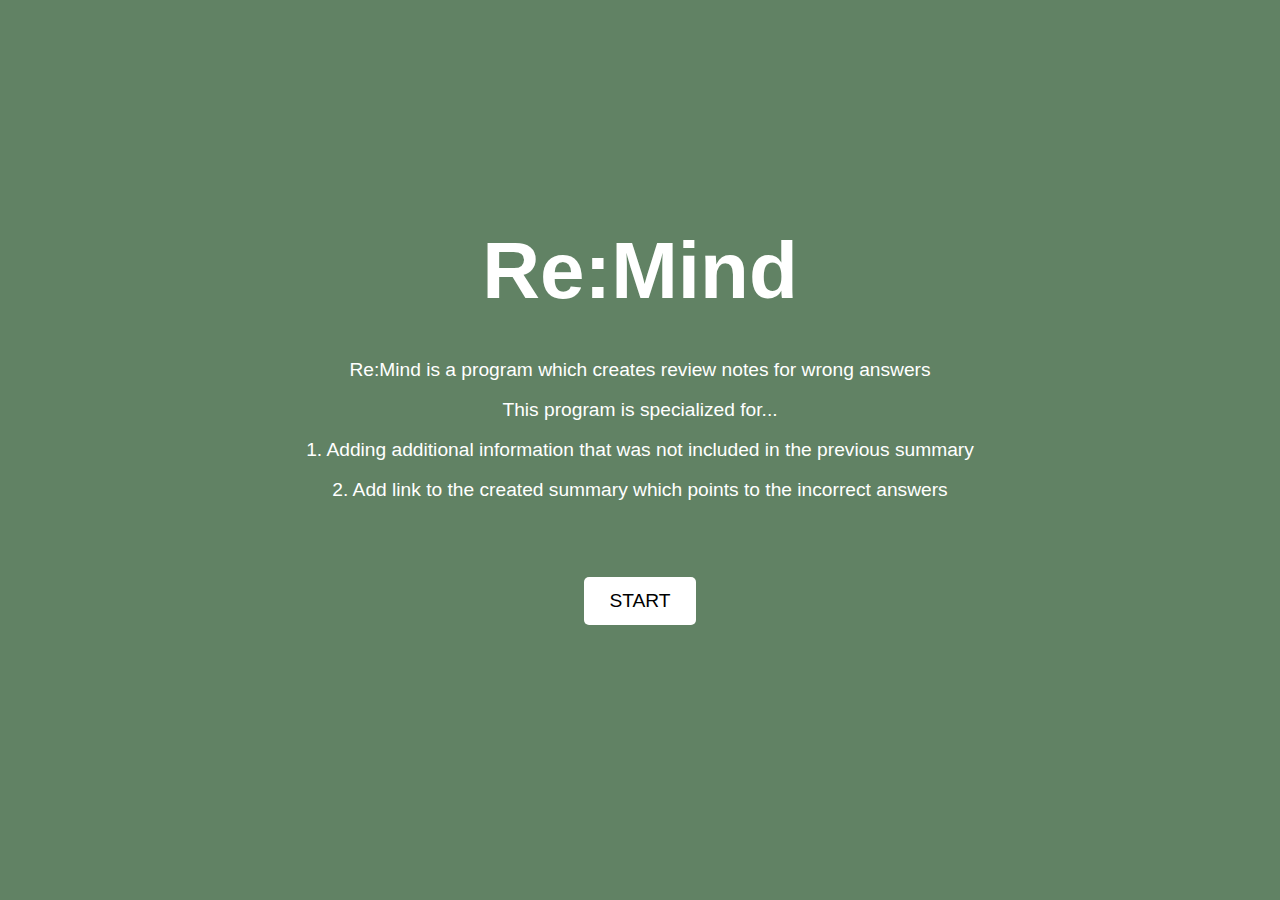
<file: templates/index.html>
<!DOCTYPE html>
<html lang="en">

<head>
    <meta charset="UTF-8">
    <meta name="viewport" content="width=device-width, initial-scale=1.0">
    <title>Re:Mind</title>
    <link rel="stylesheet" href="../static/styles.css">
    <style>

    </style>
</head>

<body>
    <ul style="width: 100%;height: 100%">
        <li id="slide1">
            <div id="content">
                <h1 id="title">Re:Mind</h1>
                <p id="description">Re:Mind is a program which creates review notes for wrong answers<br>
                    This program is specialized for...<br>1. Adding additional information that was not included in the
                    previous summary
                    <br>2. Add link to the created summary which points to the incorrect answers
                </p>
                <button id="start_button" onclick="scroll_down()">START</button>
            </div>
        </li>
        <li id="slide2" style="width: 100%;height: 100%">
            <button id="top_button" onclick="scroll_up()">HOME</button>
            <h1 id="upload_files">Upload Files</h1>
            
            <form  style = "display: flex;align-items: center;flex-direction: column;"action="/remind/" method="post" enctype="multipart/form-data">
                <div style="display: flex; width: 35rem; justify-content: space-between;">
                    <label style = "width: 15rem;height:15rem;border:1px solid black;display:flex;flex-direction: column;justify-content: center;" id="summary_file_label" for="file_sum">
                        <div style = "text-align: center;"id="summary_file_name">Click to upload<br> summary</div>
                        <input style = "display:none" type="file" name="file_sum" id="file_sum" accept=".txt" required onchange="updateFileName()">
                    </label>
            
                    <label style = "width: 15rem;height:15rem;border:1px solid black;display:flex;flex-direction: column;justify-content: center;" id="wrong_answer_file_label" for="file_wrong">
                        <div style = "text-align: center;" id="wrong_answer_file_name">Click to upload<br> wrong answer</div>
                        <input style = "display:none" type="file" name="file_wrong" id="file_wrong" accept=".txt" required onchange="updateFileName2()">
                    </label>
                </div>
                <button style = "" id="submit_button" type="submit">Submit</button>
            </form>
            
        </li>
    </ul>
    <script>
        function scroll_down() {
            const list = document.querySelectorAll('li');
            list.forEach(li => {
                li.style.transform = 'translateY(-100%)';
            });
        }

        function scroll_up() {
            const list = document.querySelectorAll('li');
            list.forEach(li => {
                li.style.transform = 'translateY(0%)';
            });
            location.reload(true);
        }

        function updateFileName() {
            // 파일 입력 요소 가져오기
            var fileInput1 = document.getElementById('file_sum');
           


            // 라벨 요소 가져오기
            var fileLabel1 = document.getElementById('summary_file_name');


            // 선택된 파일이 있는지 확인
            if (fileInput1.files.length > 0) {
                // 파일 이름 가져오기
                var fileName = fileInput1.files[0].name;

                // 라벨에 파일 이름 표시
                fileLabel1.innerText = fileName;
            } else {
                // 파일이 선택되지 않았을 경우 기본 문구 표시
                'Click to upload summary';
            }

            if (fileInput2.files.length > 0) {
                // 파일 이름 가져오기
                var fileName = fileInput2.files[0].name;

                // 라벨에 파일 이름 표시
                fileLabel2.innerText = fileName;
            } else {
                // 파일이 선택되지 않았을 경우 기본 문구 표시
                'Click to upload wrong answers';
            }
        }
        function updateFileName2() {
            // 파일 입력 요소 가져오기
           
            var fileInput2 = document.getElementById('file_wrong');


            var fileLabel2 = document.getElementById('wrong_answer_file_name');


            if (fileInput2.files.length > 0) {
                // 파일 이름 가져오기
                var fileName = fileInput2.files[0].name;

                // 라벨에 파일 이름 표시
                fileLabel2.innerText = fileName;
            } else {
                // 파일이 선택되지 않았을 경우 기본 문구 표시
                'Click to upload wrong answers';
            }
        }
    </script>
</body>

</html>
</file>
<file: static/styles.css>
body {
    background-color: #f5f5f7;
    font-family: 'SF Pro Text', 'SF Pro Icons', 'Helvetica Neue', 'Helvetica', 'Arial', sans-serif;
    font-size: 16px;
    line-height: 1.5;
    color: #333;
    margin: 0;
    padding: 0;
}

#upload_files {
    font-size: 3rem;
    font-weight: 600;
    color: #333;
    text-align: center;
    margin: 0 auto;
    margin-bottom: 1rem;
}

#form {
    display: flex;
    flex-direction: column;
    align-items: center;
}

#music_file_label {
    font-size: 18px;
    font-weight: 500;
    color: #333;
    text-align: center;
    border: 2px solid black;
    border-radius: 5px;
    width: 15rem;
    height: 15rem;
    display: flex;
    flex-direction: column;
    justify-content: center;
    margin-bottom: 3rem;
}

#music_file_name {
    font-size: 18px;
    font-weight: 500;
    color: #333;
    text-align: center;
    word-wrap: break-word;

}

#music_file[type="file"] {
    border: none;
    border-radius: 5px;
    background-color: #fff;
    box-shadow: 0 2px 4px rgba(0, 0, 0, 0.1);
    padding: 10px;
    width: 300px;
    max-width: 100%;
    display: none;
}

#submit_button[type="submit"] {
    border: none;
    border-radius: 5px;
    background-color: #1c1c1e;
    color: #fff;
    font-size: 1.2rem;
    font-weight: 500;
    padding: 10px 20px;
    cursor: pointer;
    transition: background-color 0.2s ease-in-out;
    margin-top: 3rem;
    margin-bottom: 5rem;
}

html {
    height: 100%;
}

body {
    width: 100%;
    height: 100%;
    margin: 0;
}

ul {
    flex-direction: column;
    overflow: hidden;
    list-style-type: none;
    margin: 0;
    padding: 0;
}

#start_button {
    background-color: white;
    color: black;
    font-size: 1.2rem;
    font-weight: 500;
    border: none;
    width: 7rem;
    height: 3rem;
    -webkit-appearance: none;
    -moz-appearance: none;
    appearance: none;
    border-radius: 5px;
    margin: 0 auto;
    margin-top: 3rem;
    margin-bottom: 4rem;
    animation: fadeIn 1.5s ease-in;
}

#top_button {
    position: absolute;
    border-radius: 5px;
    border: none;
    background-color: black;
    color: #fff;
    font-size: 1.2rem;
    font-weight: 500;
    padding: 10px 20px;
    cursor: pointer;
    transition: background-color 0.2s ease-in-out;
    left: 5rem;
    top: 2rem;
}

#start_button:active~ul li {
    transform: translate(0, -100%);
    transition: transform 0.5s ease-in-out;
}

#start_button:hover {
    background-color: rgb(200, 200, 200);
}

#top_button:hover {
    background-color: rgb(80, 80, 80);

}

li {
    transition: transform 0.5s ease;
}

#slide1 {
    width: 100%;
    height: 100%;
    background-color: #618264;
    display: flex;
    flex-direction: column;
    align-items: center;
    justify-content: center;
    position: relative;
}

#slide2 {
    width: 100%;
    height: 100%;
    background-color: white;
    display: flex;
    flex-direction: column;
    align-items: center;
    justify-content: center;
    position: relative;
}

#slide3 {
    width: 100%;
    height: 100%;
    background-color: white;
    display: flex;
    flex-direction: column;
    align-items: center;
    justify-content: center;
    position: relative;
}

#slide2 p {
    font-size: 1.5rem;
    margin-top: 0;
    margin-bottom: 1.5rem;
    ;
}

#slide3 p {
    font-size: 1.5rem;
    margin-top: 0;
    margin-bottom: 1.5rem;
    ;
}

#content {
    width: 100%;
    height: 100%;
    margin: 0;
    display: flex;
    flex-direction: column;
    align-items: center;
    justify-content: center;
    z-index: 1;
}

#title {
    font-size: 5rem;
    font-weight: 700;
    color: white;
    margin: 0 auto;
    animation: fadeIn 1.5s ease-in;
}

#description {
    font-size: 1.2rem;
    color: white;
    text-align: center;
    animation: fadeIn 1.5s ease-in;
    line-height: 2.5rem;
}

#slide3_button {
    border: none;
    border-radius: 5px;
    background-color: #618264;
    color: #fff;
    font-size: 1.2rem;
    font-weight: 500;
    padding: 10px 20px;
    cursor: pointer;
    transition: background-color 0.2s ease-in-out;
    margin-bottom: 5rem;
}

#slide3_button:hover {
    background-color: #7ea982;
}

#submit_button:hover {
    background-color: rgb(80, 80, 80)
}

#music_file_label:hover {
    background-color: rgb(230, 230, 230)
}

@keyframes fadeIn {
    from {
        opacity: 0;
    }

    to {
        opacity: 1;
    }
}

img {
    width: 100%;
    z-index: 0;
    position: absolute;
    bottom: -30%;
}


body {
    margin: 0;
    overflow-x: hidden;
    /* 가로 스크롤 막기 */
}


/* styles.css */
@import url('https://fonts.googleapis.com/css2?family=Material+Symbols+Outlined:opsz,wght,FILL,GRAD@20..48,100..700,0..1,-50..200');


body {
    background-color: #f5f5f7;
    font-family: 'SF Pro Text', 'SF Pro Icons', 'Helvetica Neue', 'Helvetica', 'Arial', sans-serif;
    font-size: 16px;
    line-height: 1.5;
    color: #333;
    margin: 0;
    padding: 0;
}

#resultContainer {
    width: 50rem;
    height: 100%;
    background-color: #fff;
    margin: 0 auto;
    box-shadow: 0 0 10px rgba(0, 0, 0, 0.1);
    border-radius: 5px;
}

#resultContainer::-webkit-scrollbar {
    width: 10px;
}

#resultContainer::-webkit-scrollbar-thumb {
    background-color: #dedede;
}

#resultContainer::-webkit-scrollbar-track {
    background-color: rgb(241, 241, 241);
}



#result {
    width: 90%;
    height: 100%;
    margin: 0 auto;
}

#sidebar {
    width: 20rem;
    height: 100%;
    position: fixed;
    top: 0;
    right: -20rem;
    background-color: #fff;
    box-shadow: 0 0 10px rgba(0, 0, 0, 0.1);
    overflow-x: hidden;
    transition: 0.5s;
    padding-top: 60px;
    color: #000;
    padding: 0;
    display: flex;
    flex-direction: column;
}

.highlight {
    color: #000;
    border: none;
    background-color: #B0D9B1;
    transition: 0.3s;
    font-size: 1rem;
}

.highlight:hover {
    background-color: #D0E7D2;
}

#sidebarContents {
    width: 100%;
    margin-top: 2rem;
    display: flex;
    flex-direction: column;
    align-items: center;
}

#closeButton {
    position: absolute;
    right: 0;
    background-color: transparent;
    border: none;
    border-radius: 5rem;
    margin-right: 1rem;
    margin-top: 0.6rem;
    height: 2.2rem;
}

#closeButton:hover {
    background-color: rgb(223, 223, 223);
    transition: 0.3s ease;
}

.material-symbols-outlined {
    font-variation-settings: "FILL" 0, "wght" 400, "GRAD" 0, "opsz" 24;
}

.question {
    width: 80%;
    word-wrap: break-word;
    margin-bottom: 3rem;
    padding: 1rem;
    background-color: rgb(242, 242, 242);
    border-radius: 1rem;

}

.container {
    display: flex;
    height: 100%;
    margin: 0 auto;
}

.column {
    flex: 1;
    padding: 20px;
    box-sizing: border-box;
    border: 1px solid #ddd;
}

.md-48 {
    font-size: 2rem !important;
    color: grey;
    padding: 0;
    text-align: center;
}
</file>
